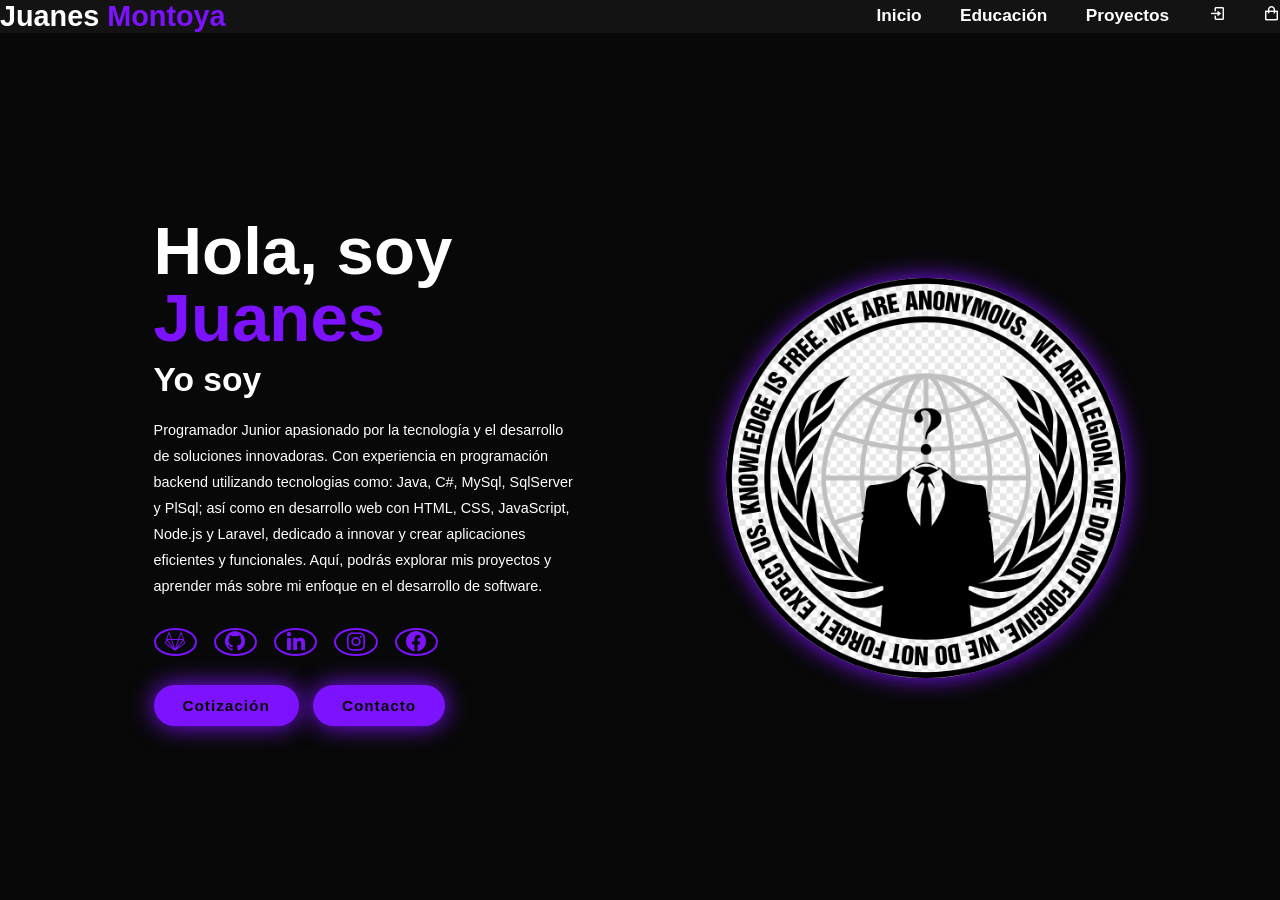
<file: index.html>
<!DOCTYPE html>
<html lang="en">
<head>
    <meta charset="UTF-8">
    <meta name="viewport" content="width=device-width, initial-scale=1.0">
    <title>Document</title>
    <link rel="stylesheet" href="../css/styles.css">
    <link href='https://unpkg.com/boxicons@2.1.4/css/boxicons.min.css' rel='stylesheet'>
    <link href='https://unpkg.com/boxicons@2.1.4/css/boxicons.min.css' rel='stylesheet'>
</head>
<body>
    <header class="header">
        <div id="particles-js"></div>
        <!---- <a href="https://www.ucp.edu.co" target="_blank">UCP</a> -->
        <a href="#home" class="logo">Juanes <span>Montoya</span> </a>
        <nav class="navbar">
            <a href="#home" class="active">Inicio</a>
            <a href="educacion.html" class="as"><i class="fi fi-rr-globe"></i>Educación</a>
            <!-- <a href="#proyectos">Proyectos</a> -->
            <a href="index1.html" class="as"><i class="fi fi-rr-globe"></i>Proyectos</a>
            <a href="http://127.0.0.1:8000/admin/auth/login" class="as"><i class='bx bx-log-in'></i></a>
            <a href="http://127.0.0.1:5500/index.html" class="as"><i class='bx bx-shopping-bag'></i></a>        
        </nav>
    </header>

    <section class="home">
        <div class="home-content">
            <h1>Hola, soy <span>Juanes</span></h1>
            <h3 class="text-animation">Yo soy <span></span></h3>
            <p>
                Programador Junior apasionado por la tecnología y el desarrollo de soluciones innovadoras. 
                Con experiencia en programación backend utilizando tecnologias como: Java, C#, MySql, SqlServer y PlSql; así como en desarrollo web con HTML, CSS, JavaScript, Node.js y Laravel, 
                dedicado a innovar y crear aplicaciones eficientes y funcionales. Aquí, podrás explorar mis proyectos y aprender más sobre mi enfoque en el desarrollo de software.
            </p>

            <div class="social-icons">
                <a href="https://gitlab.com/JuanesDEV" target="_blank"><i class='bx bxl-gitlab'></i></a>
                <a href="https://github.com/JuanesDEV21" target="_blank"><i class='bx bxl-github'></i></a>
                <a href="https://www.linkedin.com/in/juan-esteban-montoya-betancur-519a2a285/" target="_blank"><i class='bx bxl-linkedin'></i></a>
                <a href="https://www.instagram.com/juanesb_21/?locale=en_US%2Cen_GB%2Cen_US%2Cen_GB%2Cen_US%2Cen_GB%2Cen_US%2Cen&hl=en" target="_blank"><i class='bx bxl-instagram'></i></a>
                <a href="https://www.facebook.com/juanesb.21/" target="_blank"><i class='bx bxl-facebook-circle'></i></a>
            </div>
            <div class="btn-group">
                <a href="cotizacion.html" class="btn">Cotización</a>
                <!--<a href="#Cotización" class="btn">Cotización</a>-->
                <a href="https://wa.me/573103779827" class="btn">Contacto</a>               
            </div>
        </div>

        <div class="home-img">
            <img src="../assest/Anon.png" alt="Mi foto">
        </div>
    </section>
    <script src="../js/js.js"></script>
</body>
</html>
</file>
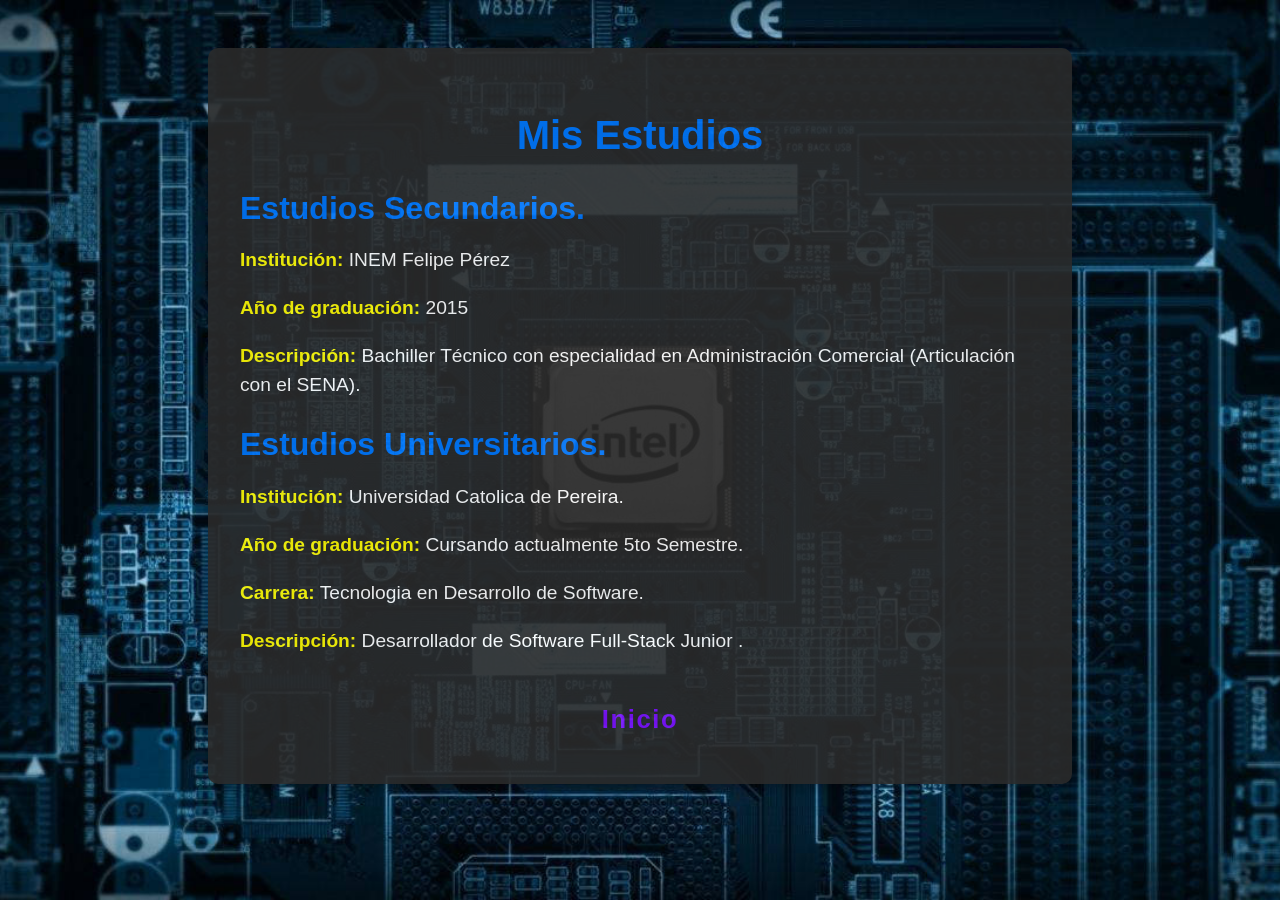
<file: dev/educacion.html>
<!DOCTYPE html>
<html lang="en">
<head>
    <meta charset="UTF-8">
    <meta name="viewport" content="width=device-width, initial-scale=1.0">
    <title>Estudios</title>
    <link rel="stylesheet" href="../css/styleedu.css">
</head>
<body>
    <section class="estudios">
        <h1 class="titulo-seccion"><b>Mis Estudios</b></h1>

        <div class="estudio">
            <h2 class="subtitulo">Estudios Secundarios.</h2>
            <p><strong>Institución:</strong> INEM Felipe Pérez</p>
            <p><strong>Año de graduación:</strong> 2015</p>
            <p><strong>Descripción:</strong> Bachiller Técnico con especialidad en Administración Comercial (Articulación con el SENA).</p>
        </div>

        <div class="estudio">
            <h2 class="subtitulo">Estudios Universitarios.</h2>
            <p><strong>Institución:</strong> Universidad Catolica de Pereira.</p>
            <p><strong>Año de graduación:</strong> Cursando actualmente 5to Semestre.</p>
            <p><strong>Carrera:</strong> Tecnologia en Desarrollo de Software.</p>
            <p><strong>Descripción:</strong> Desarrollador de Software Full-Stack Junior .</p>
        </div>

        <!--Botón para regresar al inicio-->
        <div class="boton-inicio">
            <a href="index.html" class="btn"><b>Inicio</b></a>
        </div>
    </section>
</body>
</html>
</file>
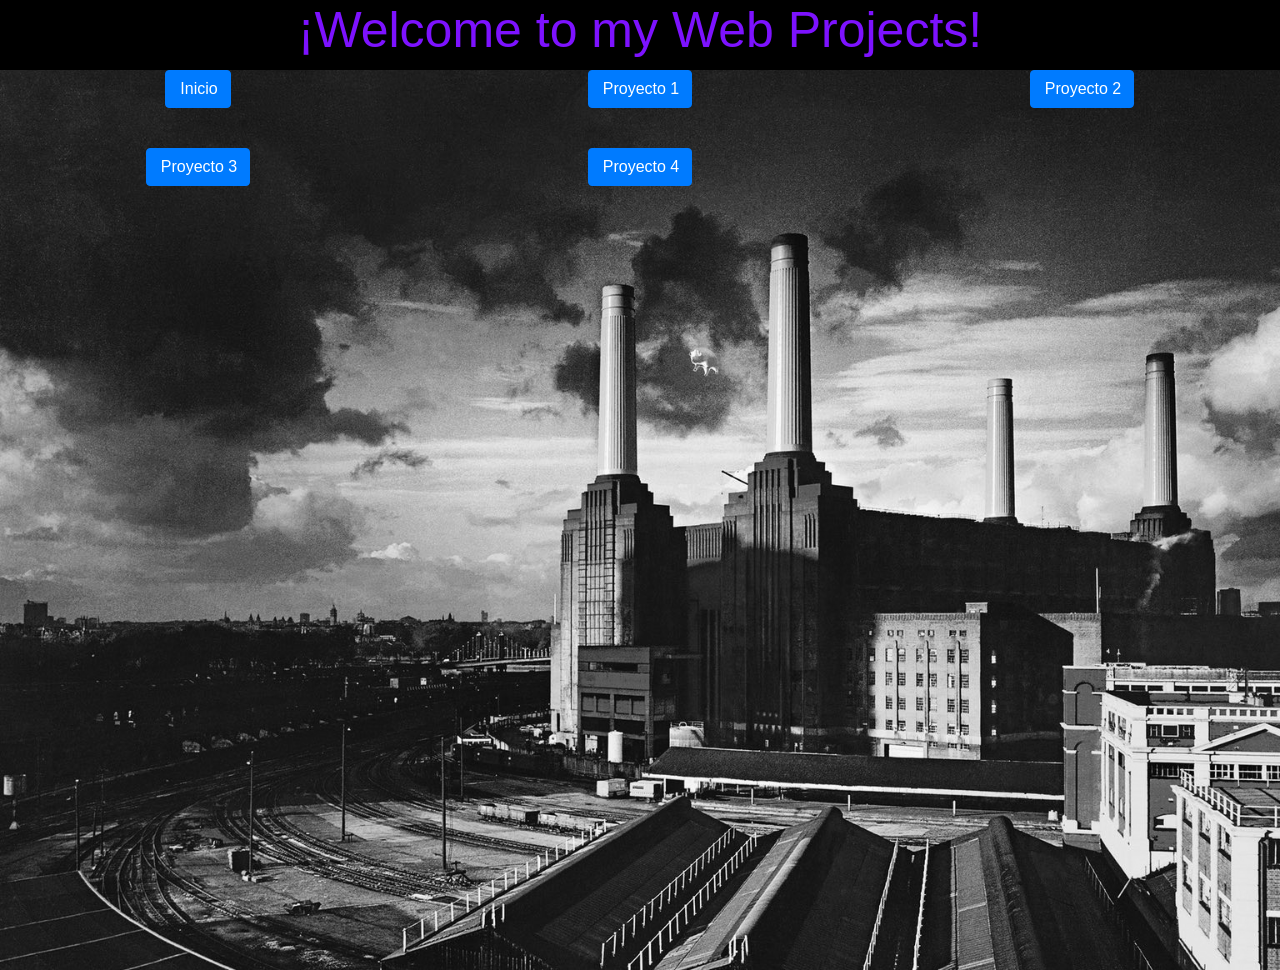
<file: dev/index1.html>
<!DOCTYPE html>
<html lang="en">
<head>
    <link rel="stylesheet" href="../css/style.css">
    <meta charset="UTF-8">
    <meta http-equiv="X-UA-Compatible" content="IE=edge">
    <meta name="viewport" content="width=device-width, initial-scale=1.0">
    <title>Mi sitio web</title>
    <link rel='stylesheet' href='https://cdn-uicons.flaticon.com/uicons-regular-rounded/css/uicons-regular-rounded.css'>
    <!-- Bootstrap CSS -->
    <link href="https://stackpath.bootstrapcdn.com/bootstrap/4.5.2/css/bootstrap.min.css" rel="stylesheet">
</head>
<body>
    <div class="tit">
        <h1 class="titd">
            ¡Welcome to my Web Projects!
        </h1>
    </div>

    <div class="conta">
        <div class="text-center">
            <div class="row">
                <div class="col-12 col-md-4">
                    <a href="index.html" class="btn btn-primary"><i class="fi fi-rr-home"></i> Inicio</a>
                </div>
                <div class="col-12 col-md-4">
                    <a href="proyecto1.html" class="btn btn-primary"><i class="fi fi-rr-globe"></i> Proyecto 1</a>
                </div>
                <div class="col-12 col-md-4">
                    <a href="proyecto2.html" class="btn btn-primary"><i class="fi fi-rr-globe"></i> Proyecto 2</a>
                </div>
                <div class="col-12 col-md-4">
                    <a href="proyecto3.html" class="btn btn-primary"><i class="fi fi-rr-globe"></i> Proyecto 3</a>
                </div>
                <div class="col-12 col-md-4">
                    <a href="proyecto4.html" class="btn btn-primary"><i class="fi fi-rr-globe"></i> Proyecto 4</a>
                </div>
                <!--<div class="col-12 col-md-4">
                    <a href="proyecto5.html" class="btn btn-primary"><i class="fi fi-rr-globe"></i> Proyecto 5</a>
                </div>-->
                <!-- Puedes seguir añadiendo más proyectos de esta manera -->
            </div>
        </div>
    </div>

    <!-- Bootstrap JS and dependencies -->
    <script src="https://code.jquery.com/jquery-3.5.1.slim.min.js"></script>
    <script src="https://cdn.jsdelivr.net/npm/@popperjs/core@2.9.2/dist/umd/popper.min.js"></script>
    <script src="https://stackpath.bootstrapcdn.com/bootstrap/4.5.2/js/bootstrap.min.js"></script>
</body>
</html>
</file>
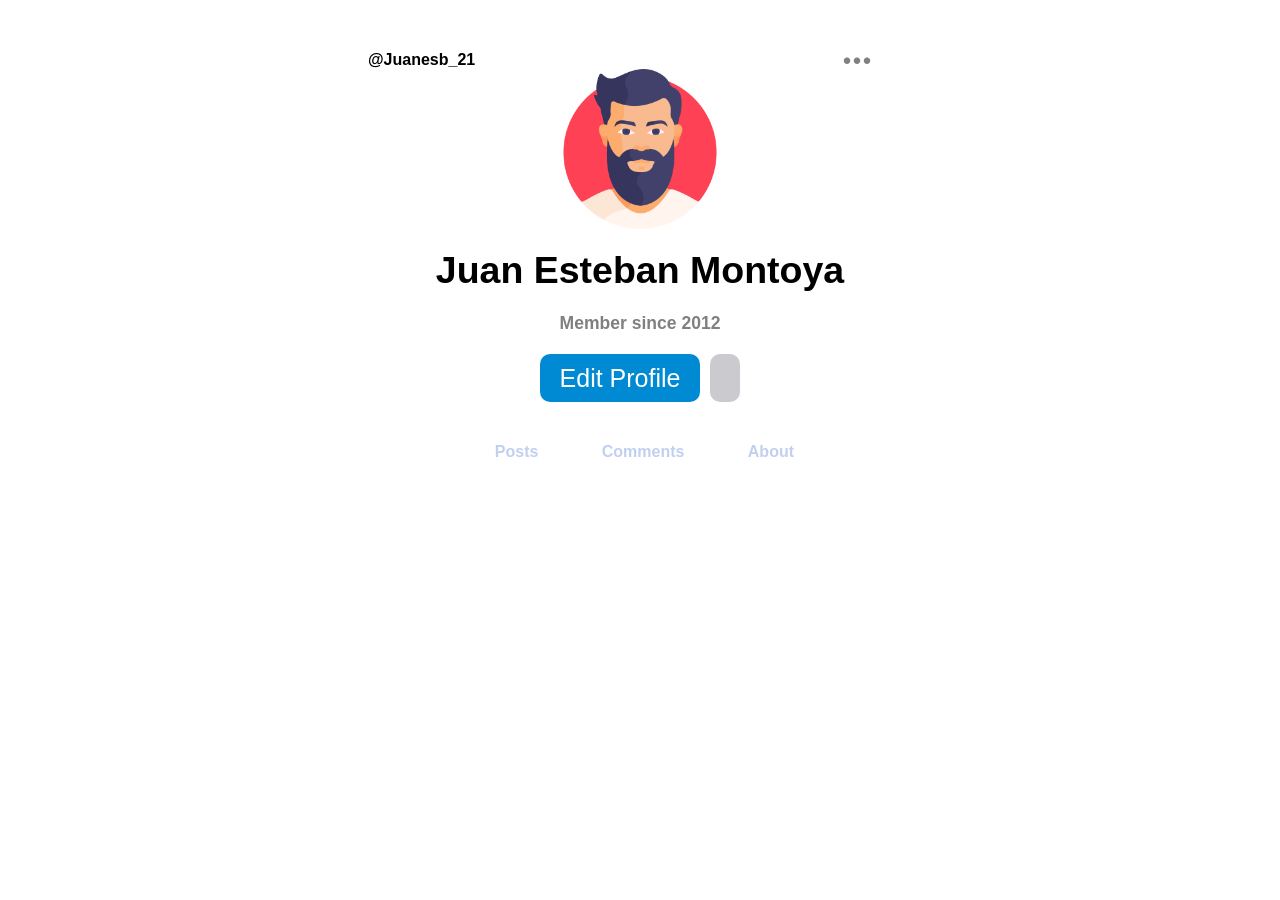
<file: dev/proyecto1.html>
<!DOCTYPE html>
<html lang="en">

<head>
    <link rel="stylesheet" href="../css/stylepr1.css">
    <meta charset="UTF-8">
    <meta http-equiv="X-UA-Compatible" content="IE=edge">
    <meta name="viewport" content="width=device-width, initial-scale=1.0">
    <link rel='stylesheet' href='https://cdn-uicons.flaticon.com/uicons-bold-rounded/css/uicons-bold-rounded.css'>
    <link rel='stylesheet' href='https://cdn-uicons.flaticon.com/uicons-regular-rounded/css/uicons-regular-rounded.css'>
    <title>Actividad 2</title>
</head>

<body>
    <div id="pt">
        <h1>
            ...
        </h1>
    </div>
    <div class="fot">
        <footer>
            <strong>@Juanesb_21</strong>
        </footer>
    </div>

    <div class="us">
        <img src="../assest/man.png" class="as" alt="">
    </div>

    <div class="h2">
        <h2>
            <strong>Juan Esteban Montoya</strong>
        </h2>
    </div>

    <div class="me">
        <h3>
            Member since 2012
        </h3>
    </div>

    <div class="ed">
        <a href="https://www.facebook.com/help/396528481579093/?helpref=hc_fnav" class="d1">Edit Profile</a>
        <a href="https://web.whatsapp.com/" class="d2"><i class="fi fi-rr-envelope"></i></a>
    </div>

    <div class="links">
        <a href="https://www.instagram.com/"><i class="fi fi-br-menu-burger"></i> &nbsp; <b>Posts</b></a>
        <a href="https://es-la.facebook.com/"><i class="fi fi-rr-comment-alt"></i> &nbsp; <b>Comments</b></a>
        <a href="https://www.facebook.com/business/help/461775097570076?id=939256796236247"><i class="fi fi-rr-info"></i> &nbsp; <b>About</b></a>
    </div>
</body>
</html>
</file>
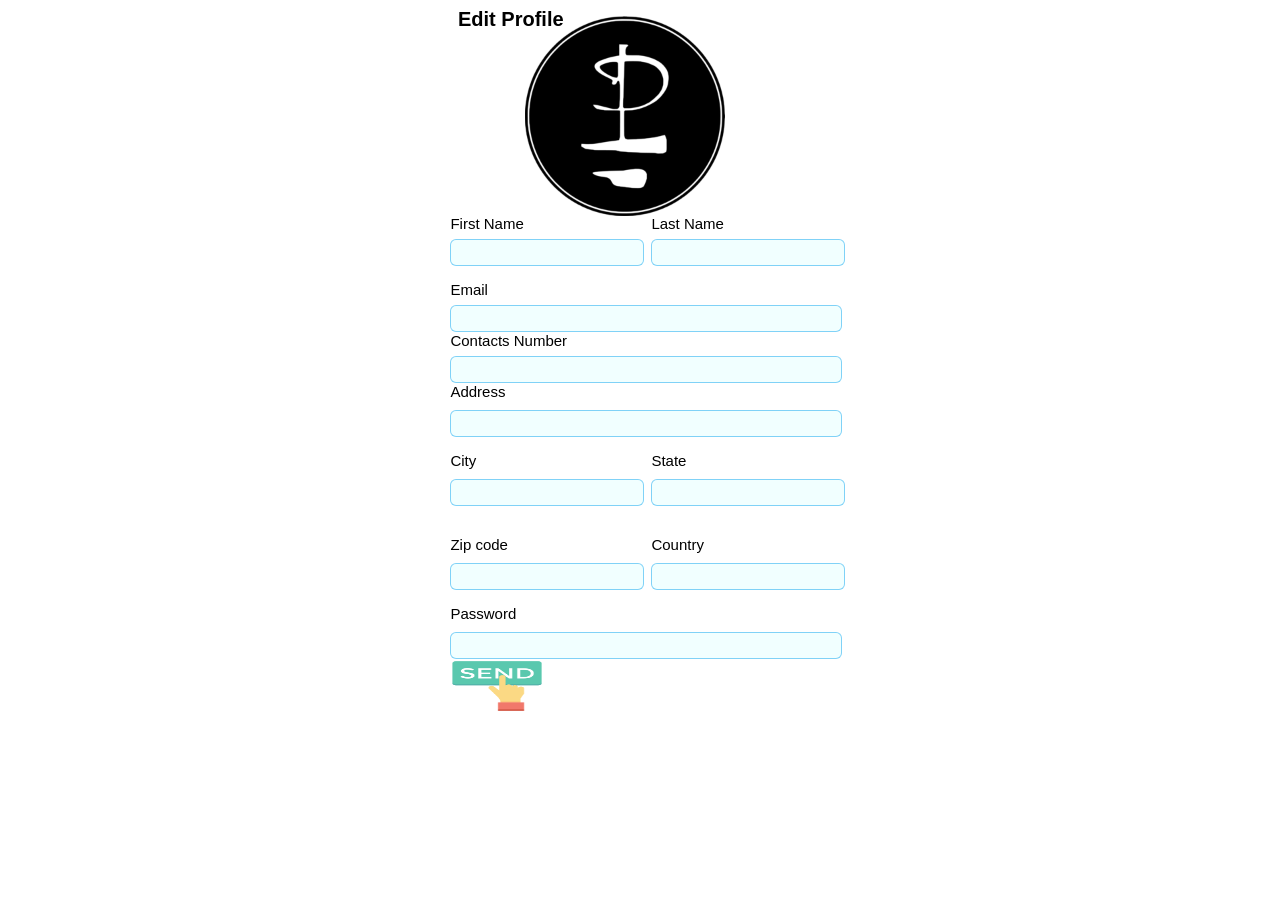
<file: dev/proyecto2.html>
<!DOCTYPE html>
<html lang="en">

<head>
  <meta charset="UTF-8">
  <meta http-equiv="X-UA-Compatible" content="IE=edge">
  <meta name="viewport" content="width=device-width, initial-scale=1.0">
  <link rel="stylesheet" href="../css/stylepr2.css">
  <link rel='stylesheet' href='https://www.flaticon.es/iconos-gratis/boton'>
  <link rel='stylesheet' href='https://cdn-uicons.flaticon.com/uicons-regular-straight/css/uicons-regular-straight.css'>
  <title>Formulario</title>
</head>

<body>
  <footer>
    <strong>Edit Profile</strong>
  </footer>

  <div class="us">
    <img src="../assest/PFP.png" class="as" alt="">
    <div class="ic">
      <a href=""><i class="fi fi-rs-pen-circle"></i></a>
    </div>
  </div>

  <div class="container">
    <form action="/procesadatos.php" method="post" enctype="application/x-www-form-urlencoded">

      <div>
        <div class="s1">
          <label class="ed1" for="Nombre">First Name</label> <br>
          <input type="text" id="nombre" required>
        </div>
        <div class="s1">
          <label class="ed1" for="Apellido">Last Name</label> <br>
          <input type="text" id="apellido" required>
        </div>
      </div>

      <div>
        <label class="ed1" for="Correo Electronico">Email</label> <br>
        <input type="text" id="email" required>
      </div>

      <div>
        <label class="ed1" for="numero tel.">Contacts Number</label> <br>
        <input type="number" id="number" required>
      </div>

      <div>
        <label for="Dirección">Address</label>
        <input type="text" id="address" required>
      </div>

      <div>
        <div class="s1">
          <label for="ciudad">City</label>
          <input type="text" id="ciudad" required>
        </div>
        <div class="s1">
          <label for="Departamento">State</label>
          <input type="text" id="departamento" required>
        </div>
      </div>

      <div>
        <div class="s1">
          <label for="Codigo postal">Zip code</label>
          <input type="text" id="zip" required>
        </div>
        <div class="s1">
          <label for="Pais">Country</label>
          <input type="text" id="country" required>
        </div>
      </div>

      <div>
        <label for="Contraseña">Password</label>
        <input type="password" id="password" required>
      </div>

      <div class="send">
        <button class="send1" type="submit"><img src="../assest/enviar-a.png" class="send1" alt=""></button>
      </div>
    </form>
  </div>
</body>
</html>
</file>
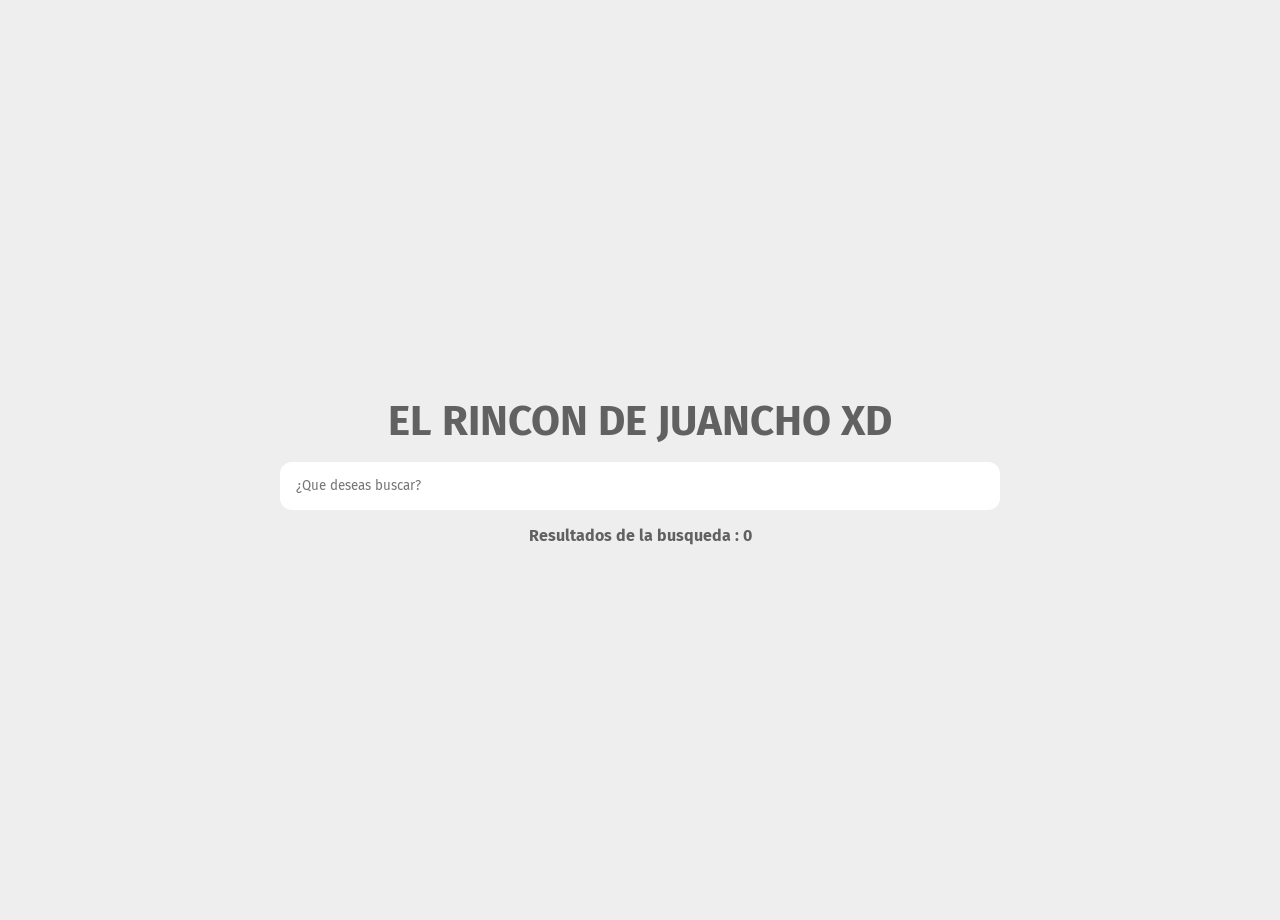
<file: dev/proyecto3.html>
<!DOCTYPE html>
<html lang="en">
<head>
    <meta charset="UTF-8">
    <meta name="viewport" content="width=device-width, initial-scale=1.0">
    <link rel="stylesheet" href="../css/stylepr3.css">
    <title>Parcial|Ej1</title>
</head>
<body>
    
    <div class="container">
        <header>
            <h1>El Rincon de Juancho XD</h1>
            <form class="search-box">
                <input type="search" placeholder="¿Que deseas buscar?">
            </form>
            <p>Resultados de la busqueda : 0</p>
        </header>
        <div class="results"></div>
    </div>

    <script src="../js/jspr3.js"></script>
</body>
</html>
</file>
<file: css/styles.css>
#particles-js{
    height: 100vh;
    width: 100;
    position: fixed;
    z-index: -1;
}

*{
    margin: 0;
    padding: 0;
    box-sizing: border-box;
    text-decoration: none;
    outline: none;
    scroll-behavior: smooth;
    font-family: 'poppins', sans-serif;
}

:root{
    --bg-color: #080808;
    --second-bg-color: #131313;
    --text-color:#ffffff;
    --maim-color:#7d12ff;
}

html{
    font-size: 60%;
    overflow-x: hidden;
}

body{
    background-color: var(--bg-color);
    color: var(--text-color);
}

.header{
    font-weight: bold;
    position: fixed;
    top:0;
    left:0;
    width: 100%;
    padding: 4rem 12%4 rem;
    background-color: var(--second-bg-color);
    backdrop-filter: blur(10px);
    display: flex;
    justify-content: space-between;
    align-items: centers;
    z-index: 5;
}

.logo{
    font-size: 3rem;
    color: var(--text-color);
    font-weight: 800;
    cursor: pointer;
    transition: 0.3s ease;
}

.logo:hover{
    transform: scale(1.1);
}

.logo span{
    text-shadow: 0 0 25px var(--main-color);
}

/*.navbar a{
    font-size: 1.8rem;
    color:var(--text-color);
    margin-left: 4rem;
    transition: 800;
    border-bottom: 3px solid transparent;
}

.navbar a:hover,
.navbar a:active{
    color: var(--main-color);
    border-bottom: 3px solid var (--main-color);
}*/
.navbar {
    display: flex;
    align-items: center;
    justify-content: center; /* Alineación centrada de los elementos en la barra de navegación */
    color:#7d12ff;
}

.navbar a {
    font-size: 1.8rem;
    color: var(--text-color);
    margin-left: 4rem;
    transition: transform 0.3s ease, color 0.3s ease, border-bottom 0.3s ease; /* Transición para tamaño, color y borde */
    border-bottom: 3px solid transparent;
    cursor: pointer; /* Cambia el cursor al pasar sobre el enlace */
}

.navbar a:hover,
.navbar a:active {
    color: var(--main-color);
    border-bottom: 3px solid var(--main-color);
    transform: scale(1.1); /* Aumentar el tamaño al pasar el cursor */
}

.navbar a span {
    text-shadow: 0 0 25px var(--main-color); /* Sombra de texto para los enlaces */
}

section{
    min-height: 100vh;
    padding: 10rem 12% 10rem;
}

.home{
    display: flex;
    align-items: center;
    justify-content: center;
    gap: 15rem;
}

.home-content{
    display: flex;
    flex-direction: column;
    align-items: baseline;
    text-align: left;
    justify-content: center;
    margin-top: 3rem;
}

span{
    color: var(--maim-color);
}
/*.logo span{
    color: var(--text-color);
}*/
.home-content h3{
    margin-bottom: 2rem;
    margin-top: 1rem;
    font-size: 3.5rem;
}

.home-content h1{
    font-size: 7rem;
    font-weight: 700;
    margin-top: 1.5rem;
    line-height: 1;
}

.home-img img{
    position: relative;
    top: 3rem;
    width: 400px;
    border-radius: 50%;
    box-shadow: 0 0 25px var(--maim-color);
    cursor: pointer;
    transition: 0.4s ease-in-out;
}

.home-img img:hover{
    box-shadow: 0 0 25px var(--maim-color),
                0 0 50px var(--maim-color),
                0 0 100px var(--maim-color);
}

.home-content p{
    font-size: 1.5rem;
    font-weight: 500;
    line-height: 1.8;
    max-width: 1000px;
}

.social-icons a{
    display: inline-flex;justify-content: center;
    align-items: center;
    width: 4.5rem;
    background: transparent;
    border: 2px solid var(--maim-color);
    font-size: 2.5rem;
    border-radius: 50%;
    color: var(--maim-color);
    margin: 3rem 1.5rem 3rem 0;
    transition: 0.3s ease-in-out;
}

.social-icons a:hover{
    color: var(--text-color);
    transform: scale(1.3)translateY(-5px);
    box-shadow: 0 0 25px var(--maim-color);
    background-color: var(--maim-color);
}

/*.btn-group{
    display: flex;
    align-items: center;
    gap: 1.5rem;
}

.btn{
    display: inline-block;
    padding: 1rem 2.8rem;
    background: var(--maim-color);
    box-shadow: 0 0 25px var(--maim-color);
    border-radius: 4rem;
    font-size: 1.6rem;
    color: var(--bg-color);
    border: 2px solid transparent;
    letter-spacing: 0.1rem;
    font-weight: 600;
    transition: 0.3s ease-in-out;
    cursor: pointer;
}*/
.btn-group {
    display: flex;
    align-items: center;
    gap: 1.5rem;
}

.btn {
    display: inline-block;
    padding: 1rem 2.8rem;
    background: var(--maim-color);
    box-shadow: 0 0 25px var(--maim-color);
    border-radius: 4rem;
    font-size: 1.6rem;
    color: var(--bg-color);
    border: 2px solid transparent;
    letter-spacing: 0.1rem;
    font-weight: 600;
    transition: transform 0.3s ease-in-out, box-shadow 0.3s ease-in-out; /* Transiciones */
    cursor: pointer;
}

/* Animación al pasar el cursor */
.btn:hover {
    transform: scale(1.1); /* Aumenta el tamaño a 110% */
    box-shadow: 0 0 35px var(--maim-color); /* Aumenta la sombra */
    color: #ffffff;
}

.text-animation{
    font-size: 34px;
    font-weight: 600;
    min-width: 288px;
}

.text-animation span{
    position: relative;
}

.text-animation span::before{
    content: "Web Developer";
    color: var(--maim-color);
    animation: words 20s infinite;
}

.text-animation span::after{
    content: "";
    background-color: var(--bg-color);
    position: absolute;
    width: calc(100% + 8px);
    height: 100%;
    border-left: 3px solid var(--bg-color);
    right: -8px;
    animation: cursor 0.6s infinite, typing 20s steps(14) infinite;
}

@keyframes cursor{
    to{border-left: 2px solid var(--maim-color);}
}

@keyframes words{
    0%,
    20%{content: "Frontend Designer";}
    21%,
    40%{content: "Web Developer";}
    41%,
    60%{content: "UX/UI Designer";}
    61%,
    80%{content: "Frontend Designer";}
    81%,
    100%{content: "UX/UI Designer";}
}

@keyframes typing{
    10%, 
    15%,
    30%,
    35%,
    50%,
    55%,
    70%,
    75%,
    90%,
    95%{width: 0;} /*ocultar*/
    5%,
    20%,
    25%,
    40%,
    45%,
    60%,
    65%,
    80%,
    85%{width: calc(100% + 8px);} /*mostrar*/
}
</file>
<file: css/styleedu.css>
/* Fondo oscuro general del cuerpo */
body {
    background-color: #1e1e1e; /* Fondo oscuro */
    font-family: 'Arial', sans-serif; /* Fuente alternativa y legible */
    color: #ffffff; /* Color de texto blanco */
    margin: 0;
    padding: 0;
    background-image: url('../assest/FondoSoft.jpeg'); /* Añadir la imagen de fondo */
    background-size: cover; /* Cubrir toda la pantalla */
    background-position: center; /* Centrar la imagen */
    background-attachment: fixed; /* Fijar la imagen para que no se mueva al hacer scroll */
    opacity: 0.9; /* Hacer la imagen translúcida */
}

/* Estilo para la sección de estudios */
.estudios {
    max-width: 800px;
    margin: 3rem auto;
    padding: 2rem;
    background-color: #2a2a2a; /* Fondo oscuro para la sección */
    border-radius: 10px;
    box-shadow: 0 4px 12px rgba(0, 0, 0, 0.3);
}

/* Título principal de la sección */
.titulo-seccion {
    text-align: center;
    color: #0076fc; /* Color del título principal */
    font-size: 2.5rem;
    margin-bottom: 2rem;
}

/* Estilo para subtítulos */
.subtitulo {
    color: #0076fc; /* Color para subtítulos */
    font-size: 2rem;
    margin-bottom: 1rem;
}

/* Estilo para los párrafos */
.estudio p {
    font-size: 1.2rem;
    line-height: 1.5;
    margin-bottom: 1rem;
    color: #ffffff; /* Color blanco para el texto */
}

/* Estilo para el texto en negrita */
.estudio p strong {
    color: #fffb04; /* Color del texto en negrita */
}

.boton-inicio {
    text-align: center; /* Centrar el botón */
    margin-top: 2rem; /* Espaciado superior */
}

.boton-inicio .btn {
    display: inline-block;
    padding: 1rem 2.8rem;
    background: var(--main-color); /* Asegúrate de tener esta variable definida en tu CSS */
    box-shadow: 0 0 25px var(--main-color);
    border-radius: 4rem;
    font-size: 1.6rem;
    color: #7d12ff; /* Color de texto blanco */
    border: 2px solid transparent;
    letter-spacing: 0.1rem;
    font-weight: 600;
    transition: 0.3s ease-in-out;
    cursor: pointer;
    text-decoration: none; /* Sin subrayado */
}

/* Efecto de animación al pasar el cursor */
.boton-inicio .btn:hover {
    transform: scale(1.1); /* Aumentar el tamaño del botón al pasar el cursor */
}
</file>
<file: css/style.css>
.conta{
    background-image:url(../assest/PFW.png);
    background-blend-mode: luminosity;
    background-size: cover;
    background-repeat: no-repeat;
    height: 100vh;
    background-position: center;
    margin: -8px -8px;
    background-color: rgb(0, 0, 0);
}

.botn{
    display: inline-block;   
    background-color: rgb(0, 0, 0);
    padding: 10px 10px;
    border-radius: 4px;    
}

.cen{
    text-align: center;
    margin: -10px 0px;
    font-size: 20px;
    font-family: Arial, Helvetica, sans-serif;
    background-color: #000000;
    padding: 40px 30px;
}

.as{
    font-weight: bold;
    text-decoration: none;
    margin-right: 70px;
    margin-left: 70px;
    color: rgb(32, 247, 61);
}

.botn a:hover{
    background-color: rgba(0, 0, 0, 0.79);
    color: rgb(0, 0, 0);
    border-radius: 10px;
    padding:  10px;
    margin: 60px ;
}

.fi{
    margin-right: 2px;
}

.tit{
    text-align: center;
}

.titd{  
    font-family: 'Trebuchet MS', 'Lucida Sans Unicode', 'Lucida Grande', 'Lucida Sans', Arial, sans-serif;
    color: #7d12ff;
    background-color: rgb(0, 0, 0);
    font-size: 50px;
    text-align: center; 
}

.logo{
    text-align: center;
    margin-top: 10px;
    margin-bottom: -30px;
}

.logo1{
    width: 310px;
    height: 360px;
    background-color: rgb(0, 0, 0);
    border-style: none;
    border-radius: 5px;
    padding-top: 10px;
}

.titd::after {
    content: "";
    display: block;
    width: 100%; /* Puedes ajustar el ancho */
    height: 10px; /* Altura de la línea */
    background-color: black; /* Color negro para la línea */
    margin-top: 0px; /* Espaciado entre el título y la línea */
}

.btn-primary {
    margin-bottom: 40px;
}
</file>
<file: css/stylepr1.css>
/*Proyecto 1*/
h1 {
    color: grey;   
}

#pt{
    font-size: 20px;
    margin-top: 10px;
    text-align: right;
    margin-right: 400px;
    margin-top: 0px;
}

#pt a {
    text-decoration: none;
    color: black;
}
    
.fot {
    font-family: Arial, Helvetica, sans-serif;
    text-align: left;
    margin-top: -50px;
    margin-left: 360px;
}

.us {
    text-align: center;
}

.as {
    width: 160px;
    height: 160px;
    margin-bottom: -10px;
}

.h2 {
    font-family: Arial, Helvetica, sans-serif;
    text-align: center;
    font-size: 25px;
    margin-top: -5px;
    margin-left: 150px;
    margin-right: 150px;
}

.me {
    font-family: Arial, Helvetica, sans-serif;
    color: grey;
    text-align: center;
    font-size: 15px;
    margin-top: -10px;
    margin-left: 150px;
    margin-right: 150px;
    margin-bottom: 50px;
}

.d1 {
    color: white;
    font-size: 25px;
    background-color: #008ad3;
    border-radius: 10px;
    margin-left: 5px;
    margin-right: 5px;
    padding: 10px 20px;
}

.d1 a:hover{
    background-color: rgb(244, 247, 250);
    color: blue;
}

.d2 {
    color: grey;
    font-size: 25px;
    background-color: rgba(132, 132, 142, 0.427);
    border-radius: 10px;
    margin-left: 5px;
    margin-right: 5px;
    padding: 10px 15px;
}

.d2 a:hover{
    background-color: aliceblue;
    color: blue; 
}

.ed{
    text-align: center;
    margin-block-start: -20px;
}

.ed a {
    text-decoration: none;
    font-family: Arial, Helvetica, sans-serif;
    margin-block-start: -10px;
}

.links{
    font-family: Arial, Helvetica, sans-serif;
    text-align: center;
    margin: auto;
    margin-top: 30px;
    margin-block-start: 50px;
}

.links a{
    text-decoration: none;
    padding: 5px 15px;
    margin: 0px 10px;
    margin-top: 40px;
    color: rgb(193, 208, 240);
}

.links a:hover{
    background-color: rgb(173, 188, 201);
    color: blue;
    border-radius: 10px;
}
</file>
<file: css/stylepr2.css>
/*Proyecto 2*/
footer{
    font-size: 20px;
    font-family: Arial, Helvetica, sans-serif;
    margin: 5px;
    margin-left: 450px;
}

.us{
    margin-right: 30px;
    text-align: center;
    margin-top: -20px;   
}

.as{    
    height: 200px;
    width: 200px;
}

.ic{
    margin-left: 100px;
    color: rgb(79, 79, 175);
    margin-top: -40px;   
    padding: 10px;
    font-size: 30px;
}

.ic:hover{ 
    color: blue;
    padding: 5px 5px;
    border-radius: 2px;
}

.ds{
    text-align: center;
    font-size: 20px;
    font-family: Arial, Helvetica, sans-serif;
}

div {
    margin-bottom: 0px;
}

.container{
    margin: auto;
    width: 30%;
    white-space: nowrap;  
}

label{
    display: block; 
    margin-bottom: 10px;
}

input{
    padding: 5px;
    border: 1px solid rgba(76, 190, 243, 0.686);
    background-color: rgba(0, 255, 255, 0.055);
    border-radius: 6px;
    width: 100%;
}

label{
    font-family: Arial, Helvetica, sans-serif;
    font-size: 15px;
}

.s1{
    display: inline-block;
    width: 48%;
    padding: 15px;
    margin-left: -15px;
}

.send1{
    width: 90px;
    height: 50px;
    text-decoration: none;
    padding: 1px 1px;
    border:0px;
    background-color: white;
}

.send{
    margin-right: 20px;
}

.ed1{
    margin-bottom: -11px;
}
</file>
<file: css/stylepr3.css>
@import url('https://fonts.googleapis.com/css2?family=Fira+Sans:wght@300;400;500;600;700&display=swap');

*{
    margin: 0;
    padding: 0;
    box-sizing: border-box;
    font-family: 'Fira Sans', sans-serif;
}

body{
    background-color: #eee;
    padding: 0 20px;
}

.container{
    display: flex;
    flex-direction: column;
    justify-content: center;
    min-height: 100vh;
    margin-top: 20px;
}

header{
    display: flex;
    flex-direction: column;
    align-items: center;
}

h1{
    color: #616161;
    font-size: 42px;
    text-transform: uppercase;
    text-align: center;
    margin-bottom: 16px;
}

header p{
    color: #616161;
    font-weight: bold;
}

.search-box{
    display: flex;
    align-items: center;
    justify-content: center;
    border-radius: 6px;
    width: 100%;
    overflow: hidden;
    max-width: 720px;
    margin-bottom: 16px;
    transition: all 0.3s ease;
}

.search-box input{
    display: block;
    appearance: none;
    -webkit-appearance: none;
    outline: none;
    border: none;
    padding: 16px;
    border-radius: 12px;
    width: 100%;
    transition: all 0.3s ease;
}

.search-box:focus-within{
    box-shadow: 0px 7px 29px 0px rgba(100, 100, 111, 0.2);
    transform: translateY(-3px);
}

.results{
    max-width: 768px;
    margin: 0 auto;
}

.result{
    width: 100%;
    padding: 16px;
    margin: 16px 0;
    background-color: #fff;
    border-radius: 14px;
    transition: all 0.3s ease;
}

.result:hover{
    box-shadow: 0px 7px 29px 0px rgba(100, 100, 111, 0.2);
}

.result h3{
    color: #616161;
    font-size: 28px;
    margin-bottom: 16px;
}

.result p{
    color: #313131;
    font-size: 18px;
    margin-bottom: 16px;
}

.result a{
    display: inline-block;
    padding: 12px;
    width: 100%;
    background-color: #5c6bc0;
    color: #fff;
    text-decoration: none;
    text-align: center;
    font-weight: 700;
    border-radius: 12px;
    transition: all 0.3s ease;
}

.result a:hover{
    background-color: #3949ab;
}
</file>
